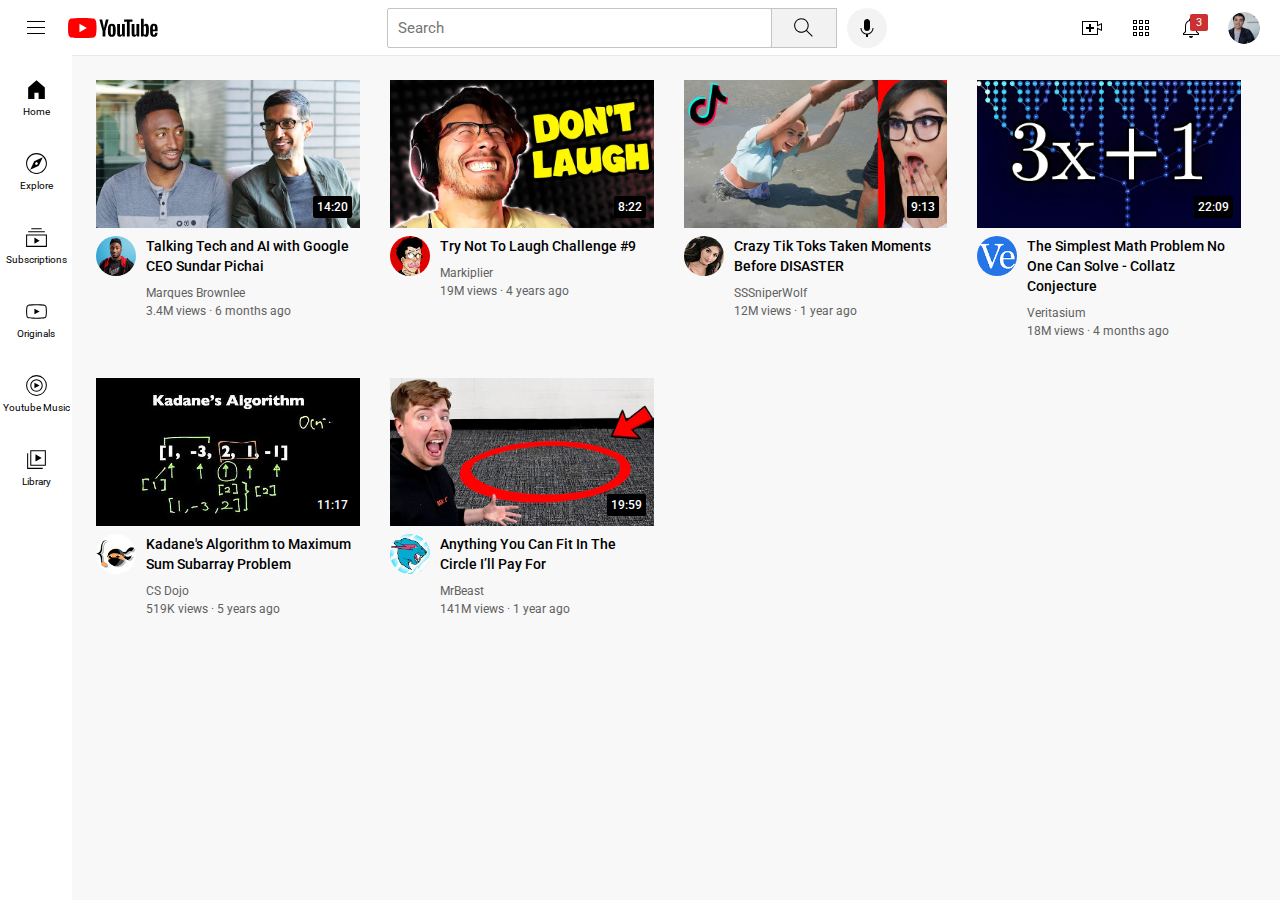
<file: index.html>
<!DOCTYPE html>
<html>
    <head>
        <title>Youtube.com Clone</title>

        <link rel="preconnect" href="https://fonts.googleapis.com">
        <link rel="preconnect" href="https://fonts.gstatic.com" crossorigin>
        <link href="https://fonts.googleapis.com/css2?family=Roboto:wght@400;500;700&display=swap" 
        rel="stylesheet">

       <link rel="stylesheet" href="styles/general.css">
       <link rel="stylesheet" href="styles/header.css">
       <link rel="stylesheet" href="styles/video.css">
       <link rel="stylesheet" href="styles/sidebar.css">
    </head>
    <body>
        <header class="header">
            <div class="left-section">
                <img class="hamburger-menu" src="icons/hamburger-menu.svg">
                <img class="youtube-logo" src="icons/youtube-logo.svg">
            </div>
            <div class="middle-section">
            <!-- Put Position absolute inside position relative to create tooltip-->
                <input class="search-bar" type="text" placeholder="Search">
                <button class="search-button">
                    <img class="search-icon" src="icons/search.svg">
                    <div class="tooltip">Search</div>
                </button>
                <button class="voice-search-button">
                    <img class="voice-search-icon" src="icons/voice-search-icon.svg">
                    <div class="tooltip">Search with your voice</div>
                </button> 
            </div>
            <div class="right-section">
                <div class="upload-icon-container">
                    <img class="upload-icon" src="icons/upload.svg">
                    <div class="tooltip">Create</div>
                </div>
                <div class="youtube-apps-container">
                    <img class="youtube-apps-icon" src="icons/youtube-apps.svg">
                    <div class="tooltip">YouTube apps</div>
                </div>
                <div class="notification-icon-container">
                    <img class="notification-icon" src="icons/notifications.svg">
                    <div class="notification-count">3</div>
                    <div class="tooltip">Notification</div>
                </div>
                <img class="current-user-picture" src="channel-pictures/my-channel.jpeg">
            </div>    
        </header>
        
        <nav class="sidebar">
            <div class="sidebar-link">
                <img src="icons/home.svg">
                <div>Home</div>
            </div>
            <div class="sidebar-link">
                <img src="icons/explore.svg">
                <div>Explore</div>
            </div>
            <div class="sidebar-link">
                <img src="icons/subscriptions.svg">
                <div>Subscriptions</div>
            </div>
            <div class="sidebar-link">
                <img src="icons/originals.svg">
                <div>Originals</div>
            </div>
            <div class="sidebar-link">
                <img src="icons/youtube-music.svg">
                <div>Youtube Music</div>
            </div>
            <div class="sidebar-link">
                <img src="icons/library.svg">
                <div>Library</div>
            </div>
        </nav>
        <div class="video-grid">
            <div class="video-preview"> 
                <div class="thumbnail-row">
                    <img class="thumbnail" src="thumbnails/thumbnail-1.webp">
                    <div class="video-time">14:20</div>
                </div>
                <div class="video-info-grid">
                    <div class="channel-picture">
                        <img class="profile-picture" 
                        src="channel-pictures/channel-1.jpeg">
                    </div>
    
                    <div class="video-info">
                        <p class="video-title">
                            Talking Tech and AI with Google CEO Sundar Pichai
                            </p>
                
                            <p class="video-author">
                            Marques Brownlee
                            </p>
                
                            <p class="video-stats">
                            3.4M views &#183; 6 months ago
                        </p>
                    </div>
                </div>
            </div>

            <div class="video-preview">
                <div class="thumbnail-row">
                    <img class="thumbnail" src="thumbnails/thumbnail-2.webp">
                    <div class="video-time">8:22</div>
                </div>
    
                <div class="video-info-grid">
                    <div class="channel-picture">
                        <img class="profile-picture" 
                    src="channel-pictures/channel-2.jpeg">
                    </div>
    
                    <div class="video-info">
                        <p class="video-title">
                            Try Not To Laugh Challenge #9
                            </p>
                
                            <p class="video-author">
                            Markiplier
                            </p>
                
                            <p class="video-stats">
                            19M views &#183; 4 years ago
                            </p>
                    </div>
                </div>
            </div>

            <div class="video-preview"> 
                <div class="thumbnail-row">
                    <img class="thumbnail" src="thumbnails/thumbnail-3.webp">
                    <div class="video-time">9:13</div>
                </div>
                <div class="video-info-grid">
                    <div class="channel-picture">
                        <img class="profile-picture" 
                        src="channel-pictures/channel-3.jpeg">
                    </div>
    
                    <div class="video-info">
                        <p class="video-title">
                            Crazy Tik Toks Taken Moments Before DISASTER
                            </p>
                
                            <p class="video-author">
                            SSSniperWolf
                            </p>
                
                            <p class="video-stats">
                            12M views &#183; 1 year ago
                        </p>
                    </div>
                </div>
            </div>
    
            <div class="video-preview">
                <div class="thumbnail-row">
                    <img class="thumbnail" src="thumbnails/thumbnail-4.webp">
                    <div class="video-time">22:09</div>
                </div>
    
                <div class="video-info-grid">
                    <div class="channel-picture">
                        <img class="profile-picture" 
                    src="channel-pictures/channel-4.jpeg">
                    </div>
    
                    <div class="video-info">
                        <p class="video-title">
                            The Simplest Math Problem No One Can Solve - Collatz Conjecture
                            </p>
                
                            <p class="video-author">
                            Veritasium
                            </p>
                
                            <p class="video-stats">
                            18M views &#183; 4 months ago
                            </p>
                    </div>
                </div>
            </div>
    
            <div class="video-preview"> 
                <div class="thumbnail-row">
                    <img class="thumbnail" src="thumbnails/thumbnail-5.webp">
                    <div class="video-time">11:17</div>
                </div>
                
                <div class="video-info-grid">
                    <div class="channel-picture">
                        <img class="profile-picture" 
                        src="channel-pictures/channel-5.jpeg">
                    </div>
    
                    <div class="video-info">
                        <p class="video-title">
                            Kadane's Algorithm to Maximum Sum Subarray Problem
                            </p>
                
                            <p class="video-author">
                            CS Dojo
                            </p>
                
                            <p class="video-stats">
                            519K views &#183; 5 years ago
                        </p>
                    </div>
                </div>
            </div>
    
            <div class="video-preview">
                <div class="thumbnail-row">
                    <img class="thumbnail" src="thumbnails/thumbnail-6.webp">
                    <div class="video-time">19:59</div>
                </div>
    
                <div class="video-info-grid">
                    <div class="channel-picture">
                        <img class="profile-picture" 
                    src="channel-pictures/channel-6.jpeg">
                    </div>   
                    <div class="video-info">
                        <p class="video-title">
                            Anything You Can Fit In The Circle I’ll Pay For
                            </p>
                
                            <p class="video-author">
                            MrBeast
                            </p>
                
                            <p class="video-stats">
                            141M views &#183; 1 year ago
                            </p>
                    </div>
                </div>
            </div>

        </div>
        

    </body>
</html>
</file>
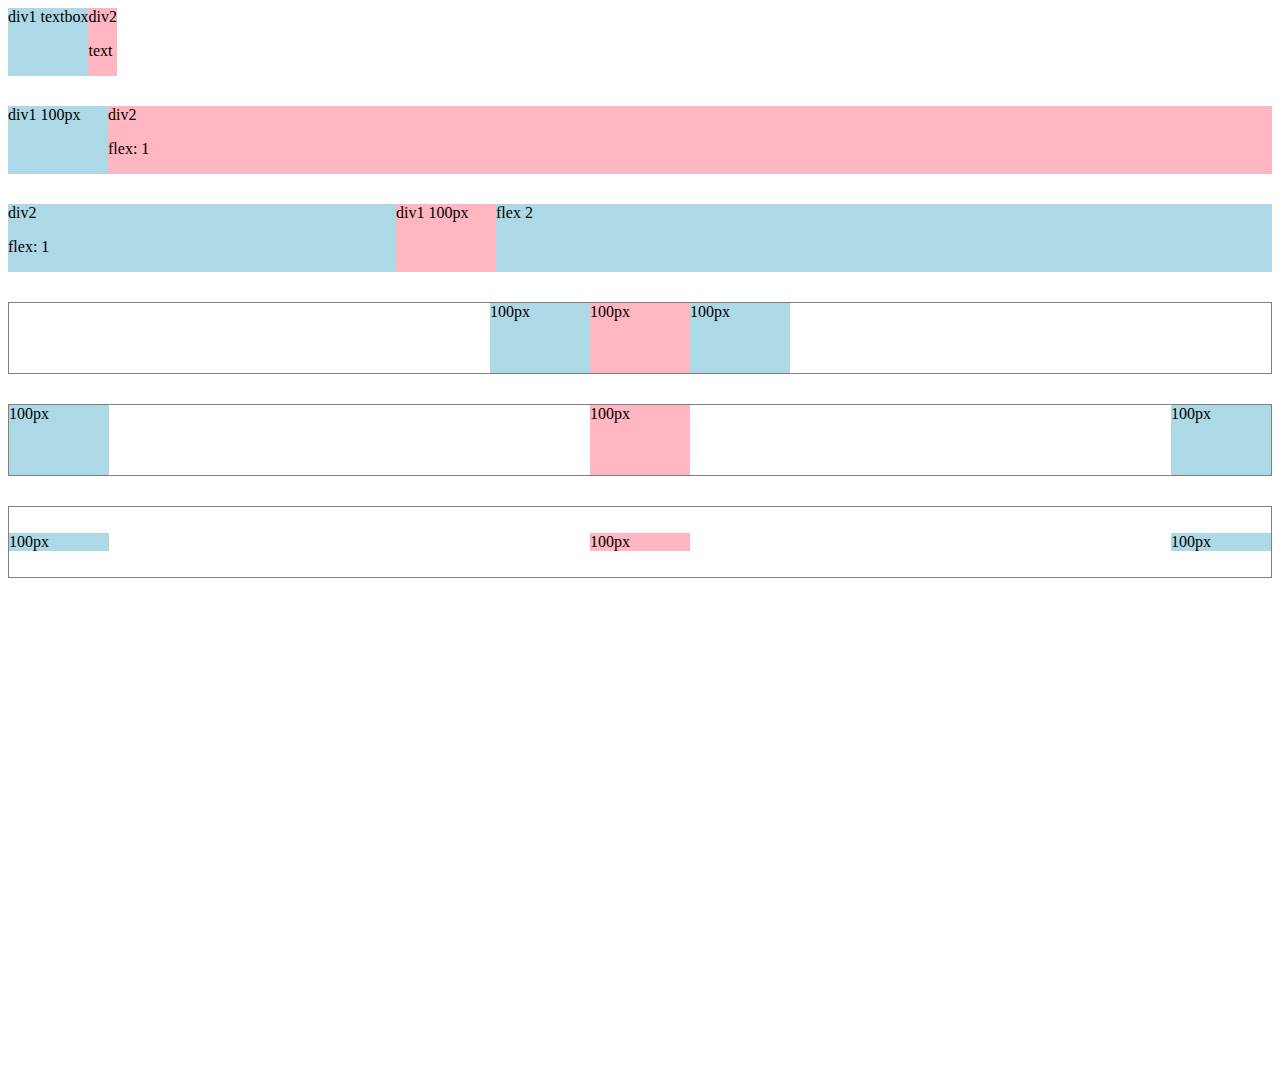
<file: flexbox.html>
<!DOCTYPE html>
<html>
    <head>
        <title>Flexbox Practice</title>
    </head>
    <body style="padding-bottom: 500px;">
        <div style="
        display: flex;
        flex-direction: row;
        ">
            <div style="background-color: lightblue;">div1 textbox</div>
            <div style="background-color: lightpink;">div2 <p>text</p></div>
        </div>
        <div style="
        margin-top: 30px;
        display: flex;
        flex-direction: row;
        ">
            <div style="
            background-color: lightblue;
            width: 100px;
            ">div1 100px</div>
            <div style="
            background-color: lightpink;
            flex: 1;
            ">div2 <p>flex: 1</p></div>
        </div>

        <div style="
        margin-top: 30px;
        display: flex;
        flex-direction: row;
        ">   
            <div style="
            background-color: lightblue;
            flex: 1;
            ">div2 <p>flex: 1</p></div>
            <div style="
            background-color: lightpink;
            width: 100px;
            ">div1 100px</div>
            <div style="
            background-color: lightblue;
            flex: 2;
            ">flex 2</div>
        </div>

        <div style="
        margin-top: 30px;
        height: 70px;
        border-width: 1px;
        border-style: solid;
        border-color: gray;
        display: flex;
        flex-direction: row;
        justify-content: center;
        ">   
            <div style="
            background-color: lightblue;
            width: 100px;
            ">100px</div>
            <div style="
            background-color: lightpink;
            width: 100px;
            ">100px</div>
            <div style="
            background-color: lightblue;
            width: 100px;
            ">100px</div>
        </div>

        <div style="
        margin-top: 30px;
        height: 70px;
        border-width: 1px;
        border-style: solid;
        border-color: gray;
        display: flex;
        flex-direction: row;
        justify-content: space-between;
        ">   
            <div style="
            background-color: lightblue;
            width: 100px;
            ">100px</div>
            <div style="
            background-color: lightpink;
            width: 100px;
            ">100px</div>
            <div style="
            background-color: lightblue;
            width: 100px;
            ">100px</div>
        </div>

        <div style="
        margin-top: 30px;
        height: 70px;
        border-width: 1px;
        border-style: solid;
        border-color: gray;
        display: flex;
        flex-direction: row;
        justify-content: space-between;
        align-items: center;
        ">   
            <div style="
            background-color: lightblue;
            width: 100px;
            ">100px</div>
            <div style="
            background-color: lightpink;
            width: 100px;
            ">100px</div>
            <div style="
            background-color: lightblue;
            width: 100px;
            ">100px</div>
        </div>
    </body>
</html>
</file>
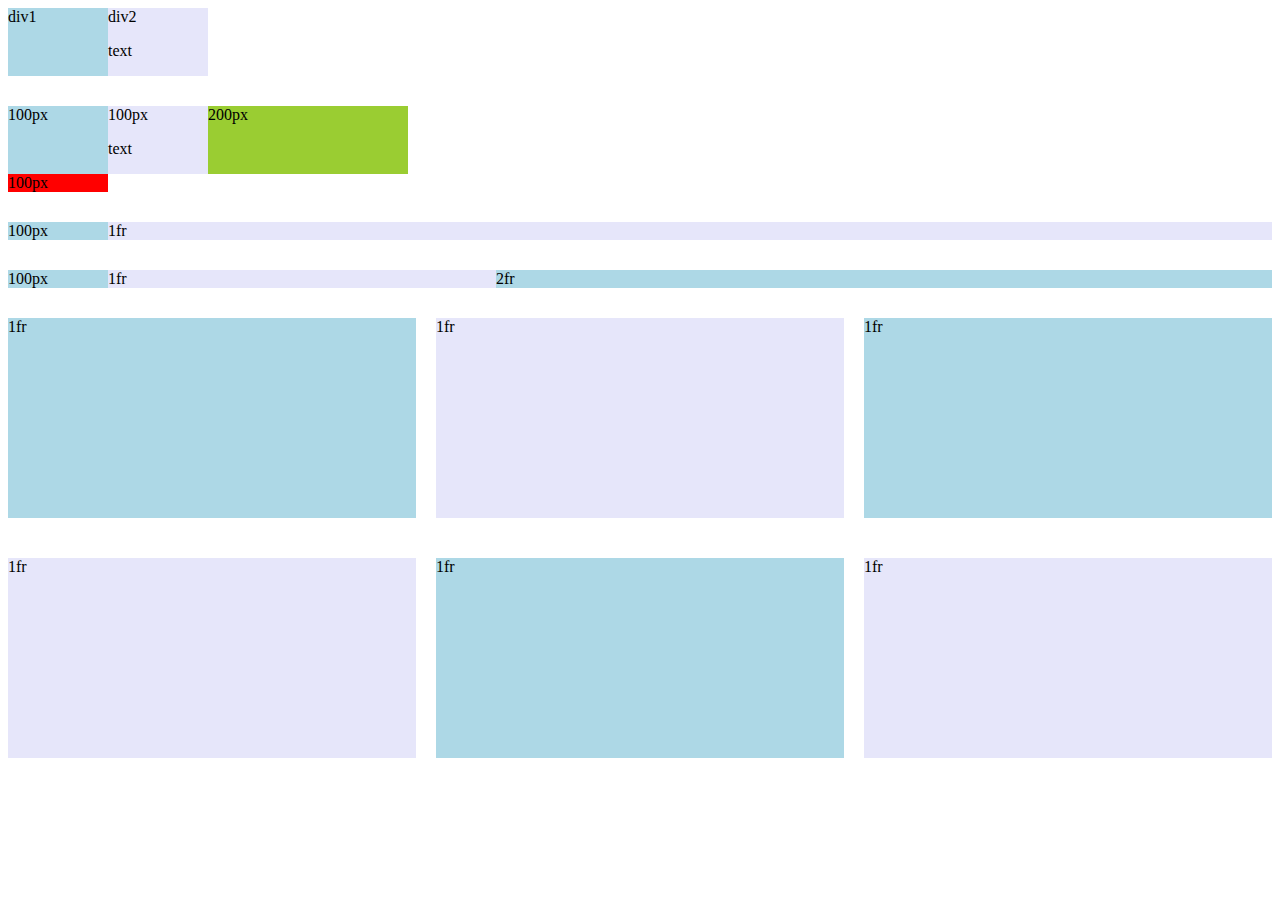
<file: grid.html>
<!DOCTYPE html>
<html>
    <head>
        <title>Grid Practice</title>
    </head>
    <body style="padding-bottom: 100px">
        <div style="
        display: grid;
        grid-template-columns: 100px 100px;
        ">
            <div style="background-color: lightblue">div1</div>
            <div style="background-color: lavender">div2<p>text</p></div>
        </div>

        <div style="
        margin-top: 30px;
        display: grid;
        grid-template-columns: 100px 100px 200px;
        ">
            <div style="background-color: lightblue">100px</div>
            <div style="background-color: lavender">100px<p>text</p></div>
            <div style="background-color: yellowgreen">200px</div>
            <div style="background-color: red">100px</div>
        </div>

        <div style="
        margin-top: 30px;
        display: grid;
        grid-template-columns: 100px 1fr;
        ">
            <div style="background-color: lightblue">100px</div>
            <div style="background-color: lavender">1fr</div>
        </div>

        <div style="
        margin-top: 30px;
        display: grid;
        grid-template-columns: 100px 1fr 2fr;
        ">
            <div style="background-color: lightblue">100px</div>
            <div style="background-color: lavender">1fr</div>
            <div style="background-color: lightblue">2fr</div>
        </div>

        <div style="
        margin-top: 30px;
        display: grid;
        grid-template-columns: 1fr 1fr 1fr;
        column-gap: 20px;
        row-gap: 40px;
        ">
            <div style="background-color: lightblue; height: 200px">1fr</div>
            <div style="background-color: lavender; height: 200px">1fr</div>
            <div style="background-color: lightblue; height: 200px">1fr</div>
            <div style="background-color: lavender; height: 200px">1fr</div>
            <div style="background-color: lightblue; height: 200px">1fr</div>
            <div style="background-color: lavender; height: 200px">1fr</div>
    </body>
</html>
</file>
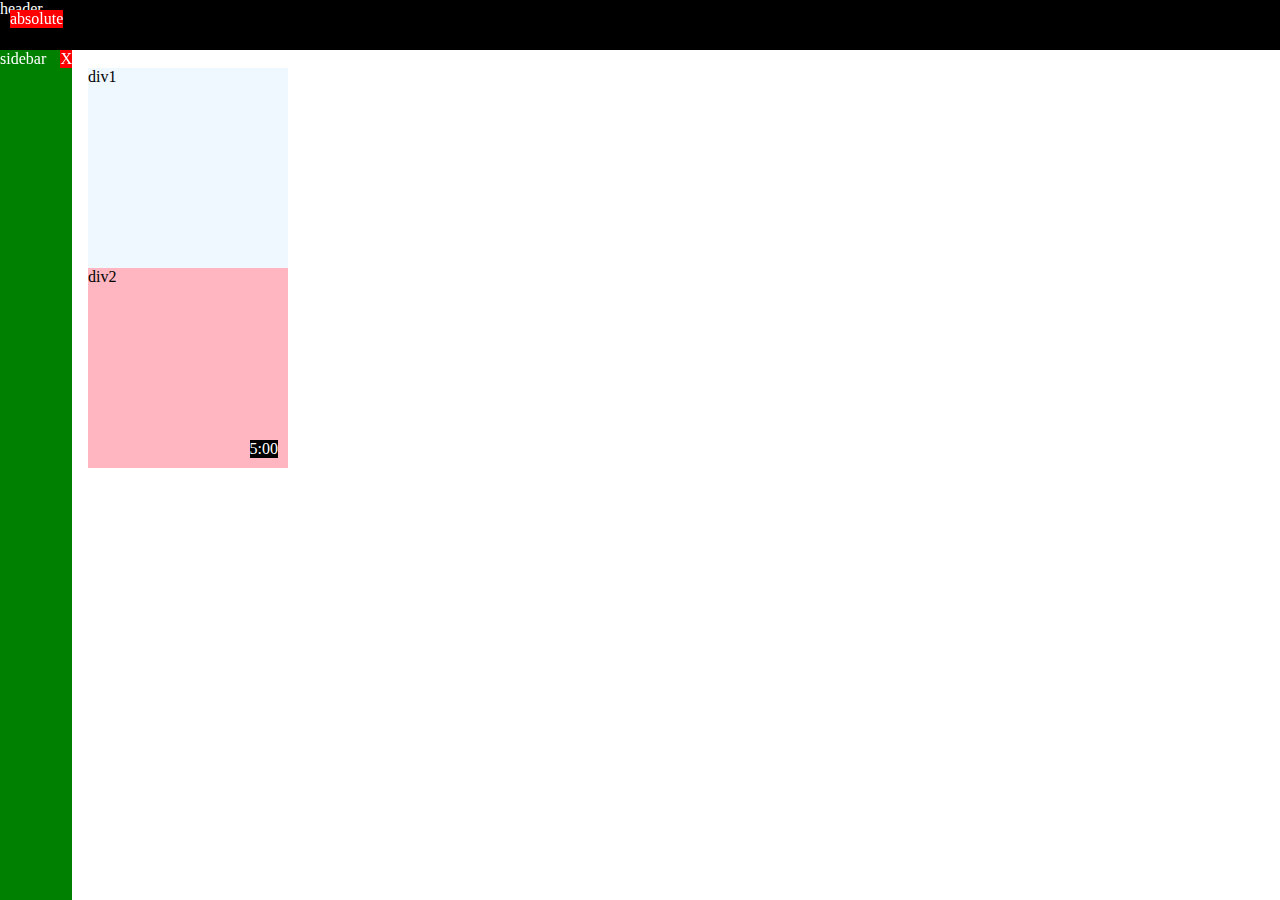
<file: position.html>
<!DOCTYPE html>
<html>
    <head>
        <title>Position Practice</title>
    </head>
    <body style="
    height: 300px;
    padding-top: 60px;
    padding-left: 80px;
    ">
        <div style="
        background-color: black;
        color: white;
        position: fixed;
        top: 0;
        left: 0;
        right: 0;
        height: 50px;
        ">header</div>

        <div style="
        background-color: green;
        color: white;
        position: fixed;
        left: 0;
        bottom: 0;
        top: 50px;
        width: 72px;
        ">
            sidebar
            <div style="
            position: absolute;
            background-color: red;
            color: white;
            right: 0;
            top: 0;
            ">
            X
        </div>
        </div>

        <div style="
        position: absolute;
        background-color: red;
        color: white;
        left: 10px;
        top: 10px;
        ">
            absolute
        </div>

        <div style="
        background-color: aliceblue;
        height: 200px;
        width: 200px;
        position: static;
        ">div1</div>
        <div style="
        background-color: lightpink;
        height: 200px;
        width: 200px;
        position: relative;
        ">div2
            <div style="
            position: absolute;
            background-color: black;
            color: white;
            bottom: 10px;
            right: 10px;
            ">
                5:00
            </div>
        </div>
    </body>
</html>
</file>
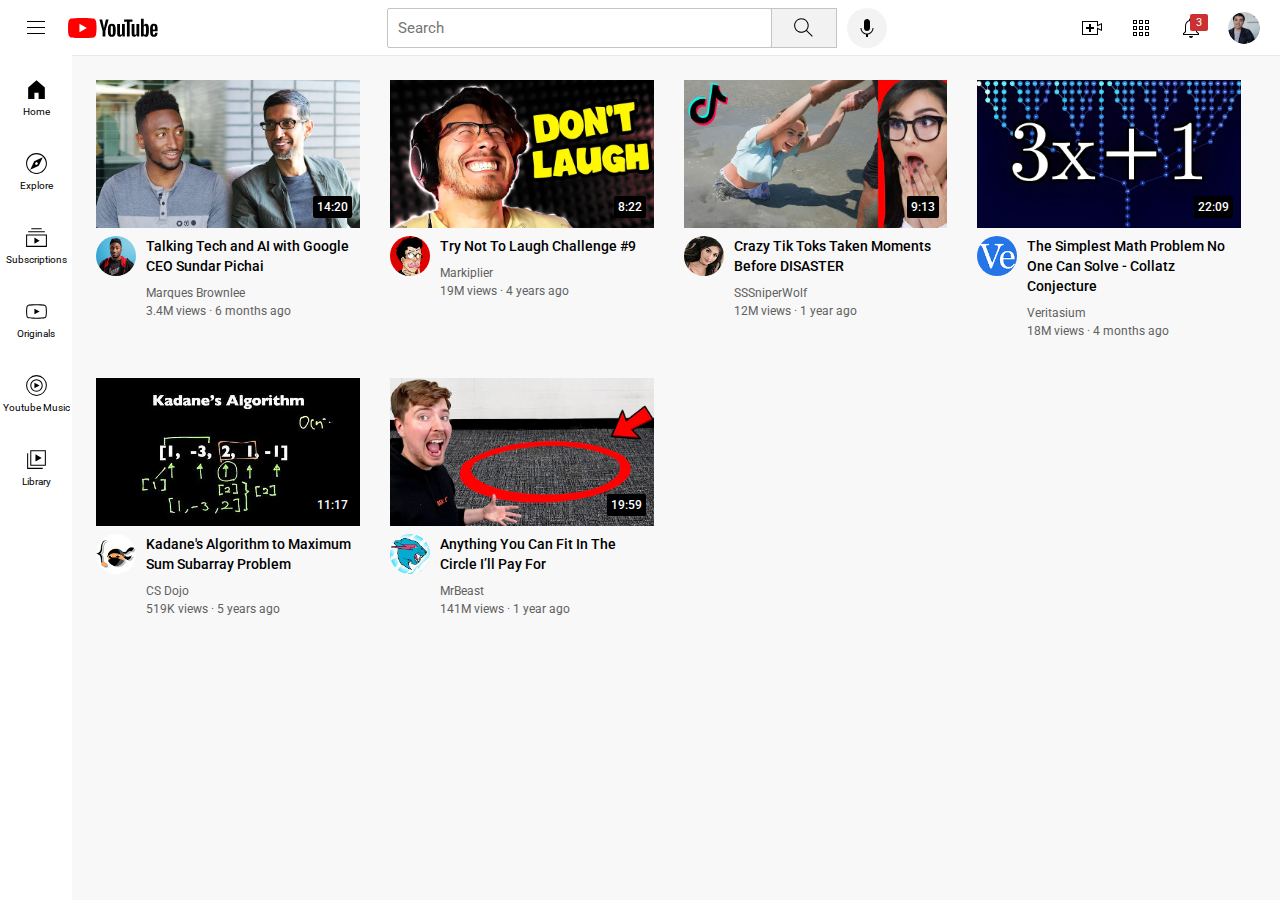
<file: youtube.html>
<!DOCTYPE html>
<html>
    <head>
        <title>Youtube.com Clone</title>

        <link rel="preconnect" href="https://fonts.googleapis.com">
        <link rel="preconnect" href="https://fonts.gstatic.com" crossorigin>
        <link href="https://fonts.googleapis.com/css2?family=Roboto:wght@400;500;700&display=swap" 
        rel="stylesheet">

       <link rel="stylesheet" href="styles/general.css">
       <link rel="stylesheet" href="styles/header.css">
       <link rel="stylesheet" href="styles/video.css">
       <link rel="stylesheet" href="styles/sidebar.css">
    </head>
    <body>
        <header class="header">
            <div class="left-section">
                <img class="hamburger-menu" src="icons/hamburger-menu.svg">
                <img class="youtube-logo" src="icons/youtube-logo.svg">
            </div>
            <div class="middle-section">
            <!-- Put Position absolute inside position relative to create tooltip-->
                <input class="search-bar" type="text" placeholder="Search">
                <button class="search-button">
                    <img class="search-icon" src="icons/search.svg">
                    <div class="tooltip">Search</div>
                </button>
                <button class="voice-search-button">
                    <img class="voice-search-icon" src="icons/voice-search-icon.svg">
                    <div class="tooltip">Search with your voice</div>
                </button> 
            </div>
            <div class="right-section">
                <div class="upload-icon-container">
                    <img class="upload-icon" src="icons/upload.svg">
                    <div class="tooltip">Create</div>
                </div>
                <div class="youtube-apps-container">
                    <img class="youtube-apps-icon" src="icons/youtube-apps.svg">
                    <div class="tooltip">YouTube apps</div>
                </div>
                <div class="notification-icon-container">
                    <img class="notification-icon" src="icons/notifications.svg">
                    <div class="notification-count">3</div>
                    <div class="tooltip">Notification</div>
                </div>
                <img class="current-user-picture" src="channel-pictures/my-channel.jpeg">
            </div>    
        </header>
        
        <nav class="sidebar">
            <div class="sidebar-link">
                <img src="icons/home.svg">
                <div>Home</div>
            </div>
            <div class="sidebar-link">
                <img src="icons/explore.svg">
                <div>Explore</div>
            </div>
            <div class="sidebar-link">
                <img src="icons/subscriptions.svg">
                <div>Subscriptions</div>
            </div>
            <div class="sidebar-link">
                <img src="icons/originals.svg">
                <div>Originals</div>
            </div>
            <div class="sidebar-link">
                <img src="icons/youtube-music.svg">
                <div>Youtube Music</div>
            </div>
            <div class="sidebar-link">
                <img src="icons/library.svg">
                <div>Library</div>
            </div>
        </nav>
        <div class="video-grid">
            <div class="video-preview"> 
                <div class="thumbnail-row">
                    <img class="thumbnail" src="thumbnails/thumbnail-1.webp">
                    <div class="video-time">14:20</div>
                </div>
                <div class="video-info-grid">
                    <div class="channel-picture">
                        <img class="profile-picture" 
                        src="channel-pictures/channel-1.jpeg">
                    </div>
    
                    <div class="video-info">
                        <p class="video-title">
                            Talking Tech and AI with Google CEO Sundar Pichai
                            </p>
                
                            <p class="video-author">
                            Marques Brownlee
                            </p>
                
                            <p class="video-stats">
                            3.4M views &#183; 6 months ago
                        </p>
                    </div>
                </div>
            </div>

            <div class="video-preview">
                <div class="thumbnail-row">
                    <img class="thumbnail" src="thumbnails/thumbnail-2.webp">
                    <div class="video-time">8:22</div>
                </div>
    
                <div class="video-info-grid">
                    <div class="channel-picture">
                        <img class="profile-picture" 
                    src="channel-pictures/channel-2.jpeg">
                    </div>
    
                    <div class="video-info">
                        <p class="video-title">
                            Try Not To Laugh Challenge #9
                            </p>
                
                            <p class="video-author">
                            Markiplier
                            </p>
                
                            <p class="video-stats">
                            19M views &#183; 4 years ago
                            </p>
                    </div>
                </div>
            </div>

            <div class="video-preview"> 
                <div class="thumbnail-row">
                    <img class="thumbnail" src="thumbnails/thumbnail-3.webp">
                    <div class="video-time">9:13</div>
                </div>
                <div class="video-info-grid">
                    <div class="channel-picture">
                        <img class="profile-picture" 
                        src="channel-pictures/channel-3.jpeg">
                    </div>
    
                    <div class="video-info">
                        <p class="video-title">
                            Crazy Tik Toks Taken Moments Before DISASTER
                            </p>
                
                            <p class="video-author">
                            SSSniperWolf
                            </p>
                
                            <p class="video-stats">
                            12M views &#183; 1 year ago
                        </p>
                    </div>
                </div>
            </div>
    
            <div class="video-preview">
                <div class="thumbnail-row">
                    <img class="thumbnail" src="thumbnails/thumbnail-4.webp">
                    <div class="video-time">22:09</div>
                </div>
    
                <div class="video-info-grid">
                    <div class="channel-picture">
                        <img class="profile-picture" 
                    src="channel-pictures/channel-4.jpeg">
                    </div>
    
                    <div class="video-info">
                        <p class="video-title">
                            The Simplest Math Problem No One Can Solve - Collatz Conjecture
                            </p>
                
                            <p class="video-author">
                            Veritasium
                            </p>
                
                            <p class="video-stats">
                            18M views &#183; 4 months ago
                            </p>
                    </div>
                </div>
            </div>
    
            <div class="video-preview"> 
                <div class="thumbnail-row">
                    <img class="thumbnail" src="thumbnails/thumbnail-5.webp">
                    <div class="video-time">11:17</div>
                </div>
                
                <div class="video-info-grid">
                    <div class="channel-picture">
                        <img class="profile-picture" 
                        src="channel-pictures/channel-5.jpeg">
                    </div>
    
                    <div class="video-info">
                        <p class="video-title">
                            Kadane's Algorithm to Maximum Sum Subarray Problem
                            </p>
                
                            <p class="video-author">
                            CS Dojo
                            </p>
                
                            <p class="video-stats">
                            519K views &#183; 5 years ago
                        </p>
                    </div>
                </div>
            </div>
    
            <div class="video-preview">
                <div class="thumbnail-row">
                    <img class="thumbnail" src="thumbnails/thumbnail-6.webp">
                    <div class="video-time">19:59</div>
                </div>
    
                <div class="video-info-grid">
                    <div class="channel-picture">
                        <img class="profile-picture" 
                    src="channel-pictures/channel-6.jpeg">
                    </div>   
                    <div class="video-info">
                        <p class="video-title">
                            Anything You Can Fit In The Circle I’ll Pay For
                            </p>
                
                            <p class="video-author">
                            MrBeast
                            </p>
                
                            <p class="video-stats">
                            141M views &#183; 1 year ago
                            </p>
                    </div>
                </div>
            </div>

        </div>
        

    </body>
</html>
</file>
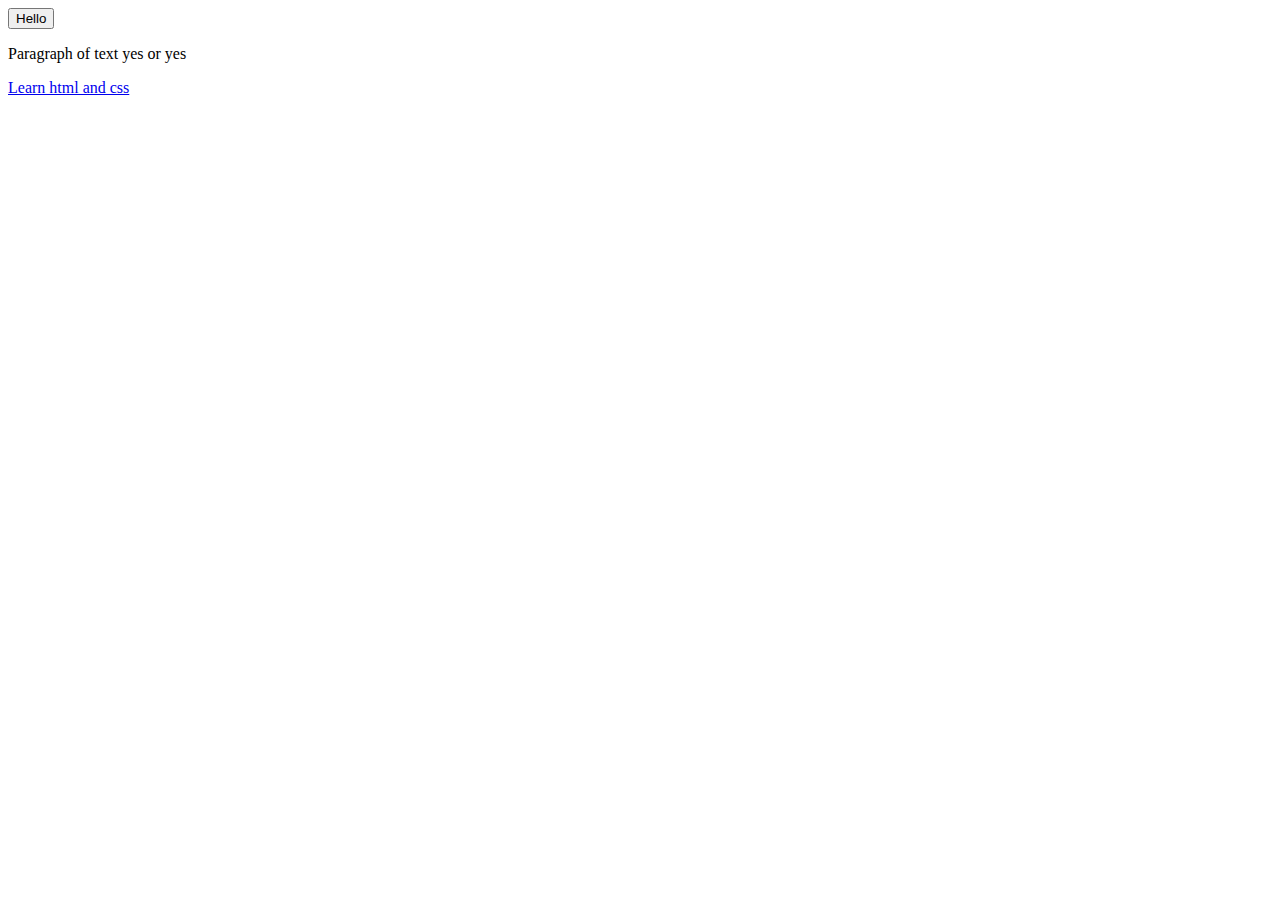
<file: Intro-to-html/website.html>
<!DOCTYPE html>
<html>
    <head>
			<title>
				First Website
			</title>
		</head>
    <body>
			<button>
				Hello
			</button>
			
			<p>
				Paragraph of text yes or yes
			</p>
			
			<a href="https://www.youtube.com/watch?v=G3e-cpL7ofc" target="_blank">
				Learn html and css
			</a>
			
		</body>
</html>
</file>
<file: styles/general.css>
p {
    font-family: Roboto, Arial;
    margin-top: 0;
    margin-bottom: 0;
}

body {
    /* This style below will be inherited */
    margin: 0;
    padding-top: 80px;
    padding-left: 96px;
    padding-right: 24px;
    background-color: rgb(248, 248, 248);
}
</file>
<file: styles/header.css>
.header {
    height: 55px;
    display: flex;
    flex-direction: row;
    justify-content: space-between;

    position: fixed;
    top: 0;
    left: 0;
    right: 0;
    z-index: 100;

    background-color: white;
    border-bottom-width: 1px;
    border-bottom-style: solid;
    border-bottom-color: rgb(234, 232, 232);

}

.left-section {
    display: flex;
    align-items: center;
}

.hamburger-menu {
    height: 24px;
    margin-left: 24px;
    margin-right: 20px;
}

.youtube-logo {
    height: 20px;
}

.middle-section {
    flex: 1;
    margin-left: 70px;
    margin-right: 35px;
    max-width: 500px;
    display: flex;
    align-items: center;
}

.search-bar {
    flex: 1;
    height: 36px;
    padding-left: 10px;
    font-size: 16px;
    border-width: 1px;
    border-style: solid;
    border-color: rgb(196, 196, 196);
    border-radius: 2px;
    box-shadow: inset 1px 2px 5px rgba (0, 0, 0, 0.05);
    width: 0;
}

.search-bar::placeholder{
    font-family: Roboto, Arial;
    font-size: 15px;
}

.search-button {
    height: 40px;
    width: 66px;
    background-color: rgb(242, 242, 242);
    border-width: 1px;
    border-style: solid;
    border-color: rgb(196, 196, 196);
    margin-left: -1px;
    margin-right: 10px;
    position: relative;
}

.search-button,
.voice-search-button,
.upload-icon-container,
.youtube-apps-container,
.notification-icon-container {
    display: flex;
    justify-content: center;
    align-items: center;
    position: relative;
}

.search-button .tooltip,
.voice-search-button .tooltip,
.upload-icon-container .tooltip,
.youtube-apps-container .tooltip,
.notification-icon-container .tooltip {
    font-family: Roboto, Arial;
    position: absolute;
    background-color: gray;
    color: white;
    padding-top: 4px;
    padding-bottom: 4px;
    padding-left: 8px;
    padding-right: 8px;
    border-radius: 2px;
    font-size: 12px;
    bottom: -30px;
    opacity: 0;
    transition: opacity 0.15s;
    pointer-events: none;
    white-space: nowrap;

}
.search-button:hover .tooltip,
.voice-search-button:hover .tooltip,
.upload-icon-container:hover .tooltip,
.youtube-apps-container:hover .tooltip,
.notification-icon-container:hover .tooltip {
    opacity: 1;

}

.search-icon {
    height: 25px;
}
.voice-search-button {
    height: 40px;
    width: 40px;
    border-radius: 20px;
    border: none;
    background-color: rgb(243, 243, 243);
}
.voice-search-icon {
    height: 24px;
    
}
.right-section {
    width: 180px;
    margin-right: 20px;
    display: flex;
    align-items: center;
    justify-content: space-between;
    flex-shrink: 0;
}

.upload-icon {
    height: 24px;
}

.youtube-apps-icon {
    height: 24px;
}

.notification-icon {
    height: 24px;
}

.notification-icon-container {
    position: relative;
}

.notification-count {
    position: absolute;
    top: -2px;
    right: -5px;
    background-color: rgb(204, 48, 48);
    color: white;
    font-family: Roboto, Arial;
    font-size: 11px;
    padding-left: 6px;
    padding-right: 6px;
    padding-top: 2px;
    padding-bottom: 2px;
    border-radius: 2px;
}

.current-user-picture {
    height: 32px;
    border-radius: 16px;
}
</file>
<file: styles/video.css>
.thumbnail{
    width: 100%;
    display: block;
}

.video-title {
    margin-top: 0;
    margin-bottom: 10px;
    font-size: 14px;
    font-weight: 500;
    line-height: 20px;
}
.video-preview {
    display: inline-block;
    vertical-align: top;
    margin-right: 15px;
}
.video-info-grid {
    display: grid;
    grid-template-columns: 50px 1fr;
}

.profile-picture {
    width: 80%;
    border-radius: 50px;
}
.thumbnail-row {
    margin-bottom: 8px;
    position: relative;
}

.video-author, 
.video-stats {
    font-size: 12px;
    color: rgb(96, 96, 96);
}

.video-author {
    margin-bottom: 4px;
}

.video-grid {
    display: grid;
    grid-template-columns: 1fr 1fr 1fr;
    column-gap: 15px;
    row-gap: 40px;
}

@media (max-width: 750px) {
    .video-grid {
        grid-template-columns: 1fr 1fr;
    }
}
@media (min-width: 751px) and (max-width: 999px) {
    .video-grid {
        grid-template-columns: 1fr 1fr 1fr;
}
}

@media (min-width: 100px) {
    .video-grid {
        grid-template-columns: 1fr 1fr 1fr 1fr;
    }
}



.video-time {
    font-family: Roboto, Arial;
    font-size: 12px;
    font-weight: 500;
    padding: 4px;
    border-radius: 2px;
    background-color: black;
    color: white;
    position: absolute;
    bottom: 10px;
    right: 8px;
}
</file>
<file: styles/sidebar.css>
.sidebar {
    position: fixed;
    left: 0;
    bottom: 0;
    top:55px;
    background-color: white;
    width: 72px;
    z-index: 200;
    padding-top: 5px;
}

.sidebar-link {
    height: 74px;
    display: flex;
    justify-content: center;
    align-items: center;
    flex-direction: column;
    cursor: pointer;
}

.sidebar-link:hover {
    background-color: rgb(239, 238, 238);
}

.sidebar-link img {
    height: 25px;
    margin-bottom: 4px;
}

.sidebar-link div {
    font-family: Roboto, Arial;
    font-size: 10px;
}
</file>
